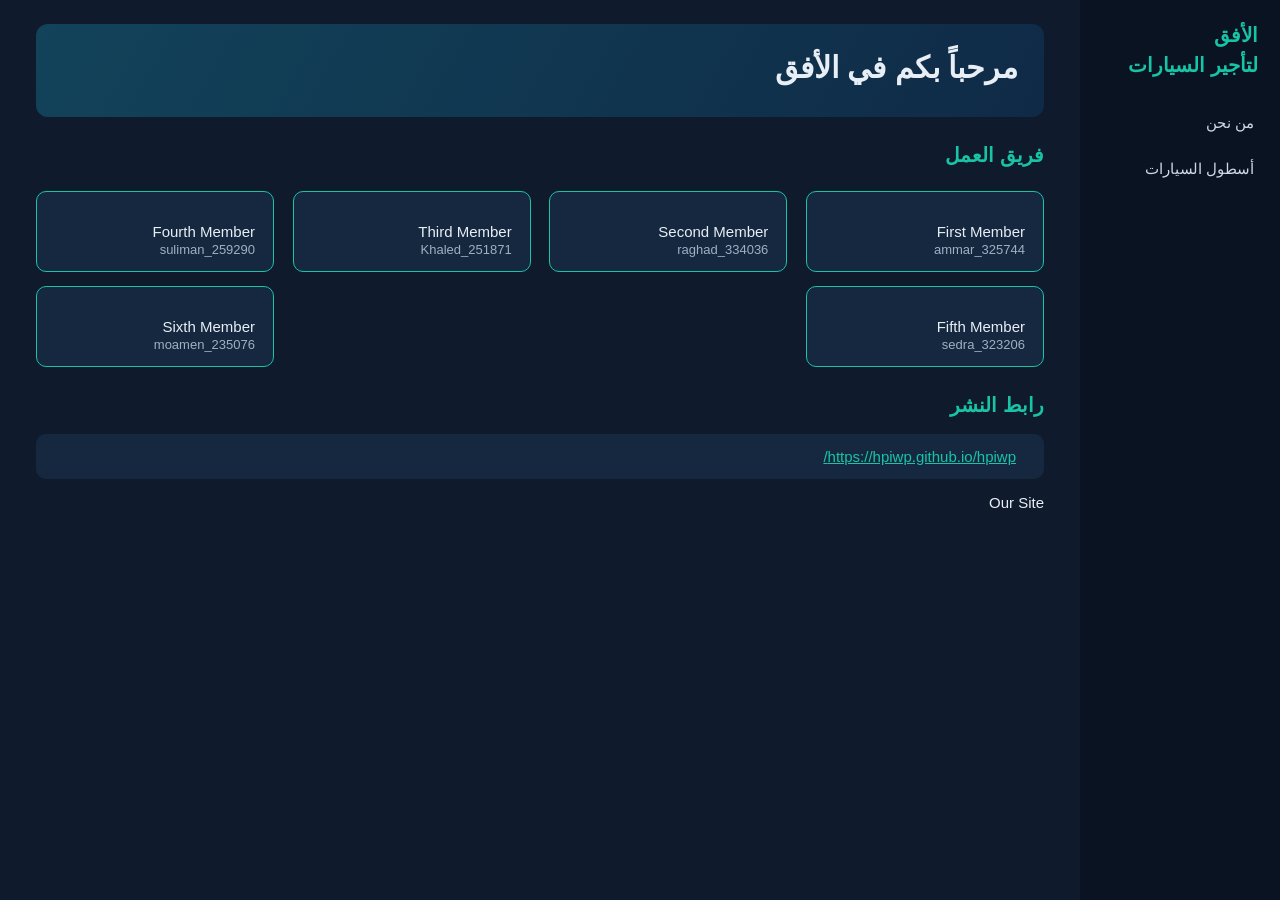
<file: index.html>
<!DOCTYPE html PUBLIC "-//W3C//DTD XHTML 1.0 Strict//EN" "http://www.w3.org/TR/xhtml1/DTD/xhtml1-strict.dtd">
<html xmlns="http://www.w3.org/1999/xhtml" xml:lang="ar" lang="ar" dir="rtl">
<head>
<title>الرئيسية الأفق لتأجير السيارات</title>
<link rel="stylesheet" type="text/css" href="style.css" />

</head>
<body>
<div id="side">
<div id="brand">الأفق<br />لتأجير السيارات</div>
<a href="AboutUs.html">من نحن</a>
<a href="Cars.html">أسطول السيارات</a>  
</div>
<div id="page">
<div class="hero"><h1>مرحباً بكم في الأفق</h1></div>
<h2>فريق العمل</h2>
<div class="cards">
<div class="card"><br />First Member<br /><span>ammar_325744</span></div>
<div class="card"><br />Second Member<br /><span>raghad_334036</span></div>
<div class="card"><br />Third Member<br /><span>Khaled_251871</span></div>
<div class="card"><br />Fourth Member<br /><span>suliman_259290</span></div>
<div class="card"><br />Fifth Member<br /><span>sedra_323206</span></div>
<div class="card"><br />Sixth Member<br /><span>moamen_235076</span></div>
</div>
<h2>رابط النشر</h2>
<p class="panel"><a href="https://hpiwp.github.io/hpiwp/">https://hpiwp.github.io/hpiwp/</a></p>Our Site</a></p>

</div>
</body>
</html>
</file>
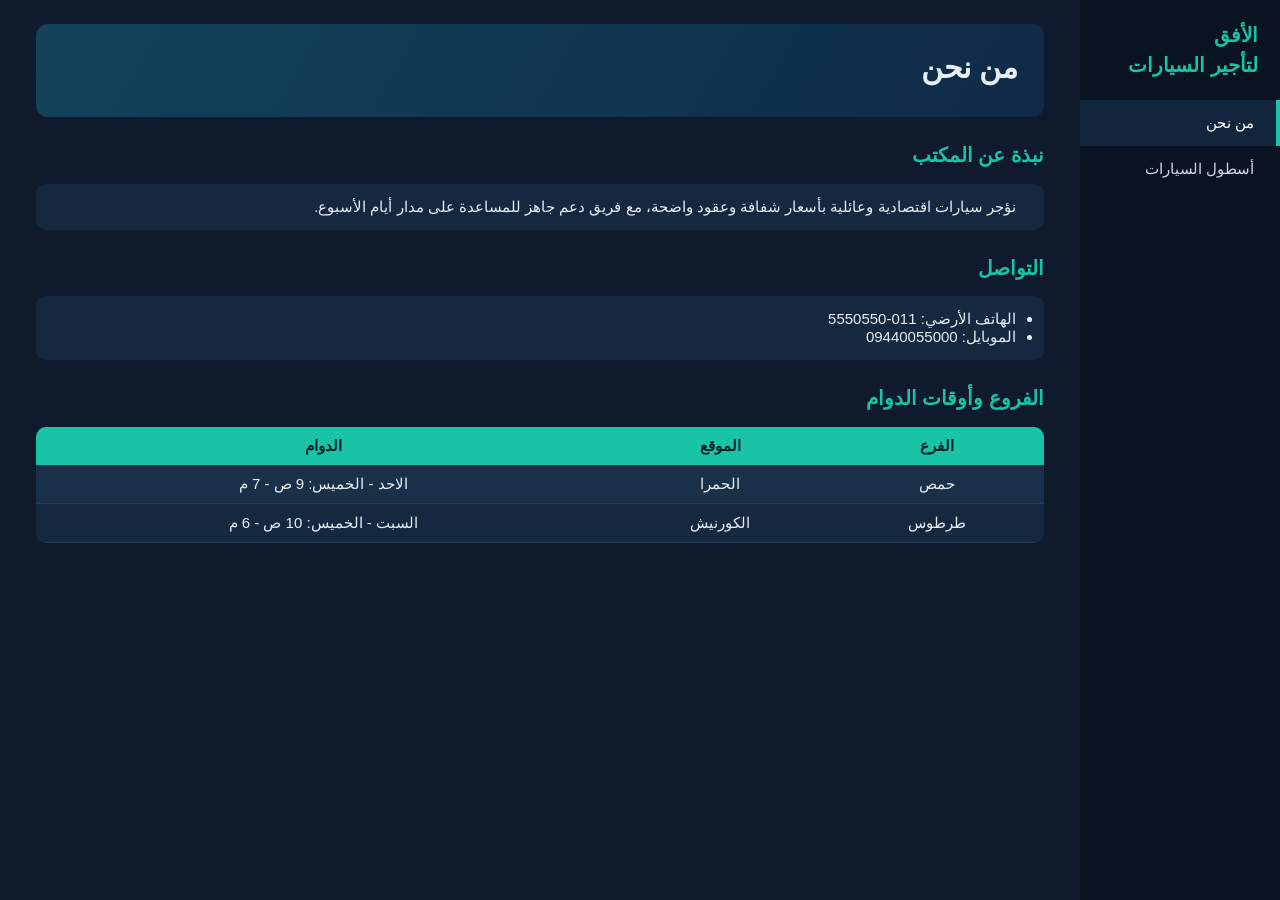
<file: AboutUs.html>
<!DOCTYPE html PUBLIC "-//W3C//DTD XHTML 1.0 Strict//EN" "http://www.w3.org/TR/xhtml1/DTD/xhtml1-strict.dtd">
<html xmlns="http://www.w3.org/1999/xhtml" xml:lang="ar" lang="ar" dir="rtl">
<head>
<title>من نحن الأفق لتأجير السيارات</title>
<link rel="stylesheet" type="text/css" href="style.css" />
</head>
<body>
<div id="side">
<div id="brand">الأفق<br />لتأجير السيارات</div>
<a href="AboutUs.html" class="active">من نحن</a>
<a href="Cars.html">أسطول السيارات</a>
</div>
<div id="page">
<div class="hero"><h1>من نحن</h1></div>
<h2>نبذة عن المكتب</h2>
<p class="panel">نؤجر سيارات اقتصادية وعائلية بأسعار شفافة وعقود واضحة، مع فريق دعم جاهز للمساعدة على مدار أيام الأسبوع.</p>
<h2>التواصل</h2>
<ul class="panel">
<li>الهاتف الأرضي: 011-5550550</li>
<li>الموبايل: 09440055000</li>
</ul>
<h2>الفروع وأوقات الدوام</h2>
<table>
<tr><th>الفرع</th><th>الموقع</th><th>الدوام</th></tr>
<tr><td>حمص</td><td>الحمرا</td><td>الاحد - الخميس: 9 ص - 7 م</td></tr>
<tr><td>طرطوس</td><td>الكورنيش</td><td>السبت - الخميس: 10 ص - 6 م</td></tr>
</table>
</div>
</body>
</html>
</file>
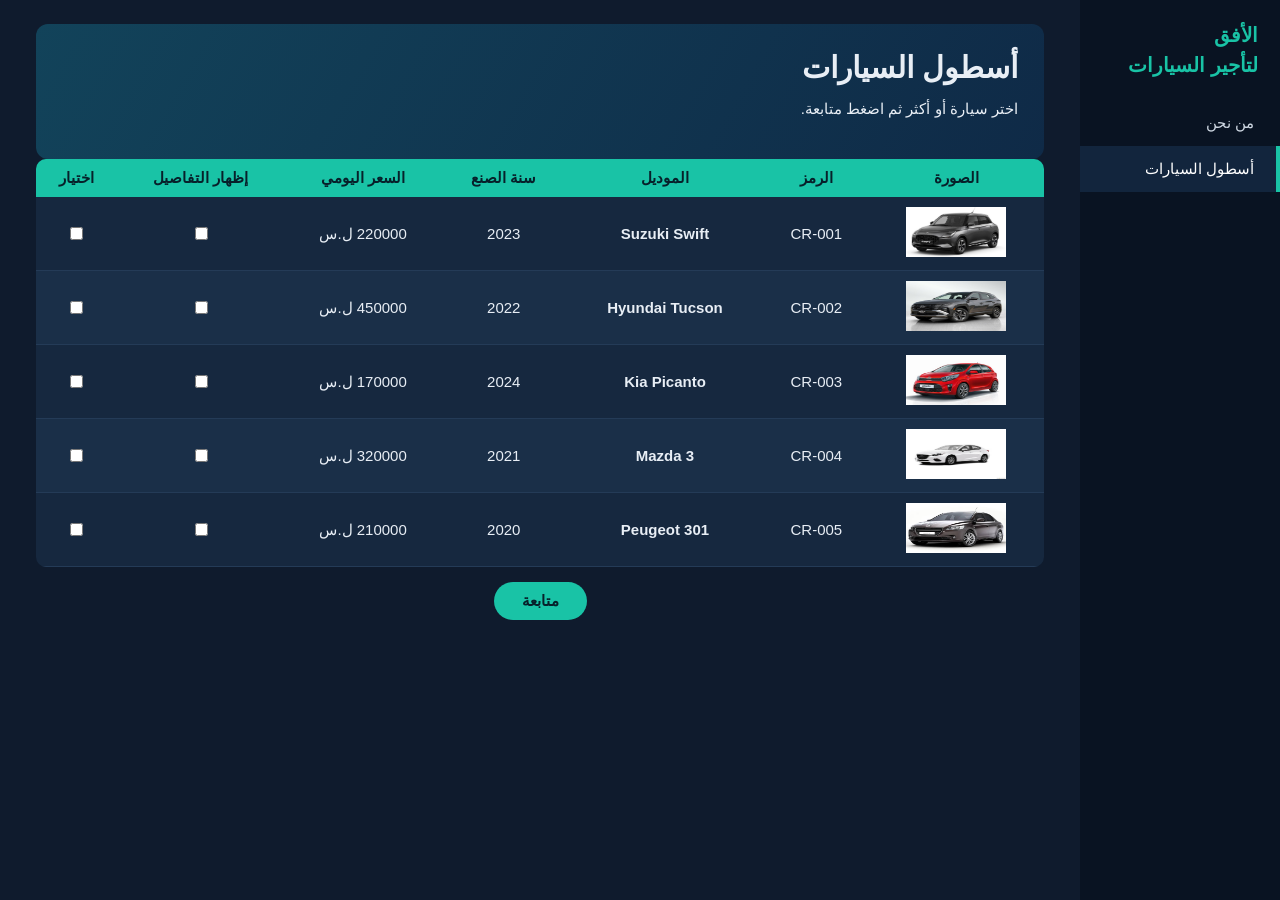
<file: Cars.html>
<!DOCTYPE html PUBLIC "-//W3C//DTD XHTML 1.0 Strict//EN" "http://www.w3.org/TR/xhtml1/DTD/xhtml1-strict.dtd">
<html xmlns="http://www.w3.org/1999/xhtml" xml:lang="ar" lang="ar" dir="rtl">
<head>
<title>أسطول السيارات الأفق لتأجير السيارات</title>
<link rel="stylesheet" type="text/css" href="style.css" />
</head>
<body>
<div id="side">
<div id="brand">الأفق<br />لتأجير السيارات</div>
<a href="AboutUs.html">من نحن</a>
<a href="Cars.html" class="active">أسطول السيارات</a>
</div>
<div id="page">
<div class="hero">
    <h1>أسطول السيارات</h1>
    <p>اختر سيارة أو أكثر ثم اضغط متابعة.</p>
</div>
<table id="fleet">
<thead>
    <tr><th>الصورة</th>
        <th>الرمز</th><th
        th>الموديل</th>
        <th>سنة الصنع</th>
        <th>السعر اليومي</th>
        <th>إظهار التفاصيل</th>
        <th>اختيار</th></tr>
    </thead>

    <tbody>
<tr><td><img src="images/SuzukiSwift.jpg" alt="Suzuki Swift" width="100" height="50" /></td><td>CR-001</td><td><b class="model">Suzuki Swift</b><div class="more">الوقود: بنزين &#8226; ناقل الحركة: عادي &#8226; المقاعد: 5 &#8226; العداد: 28000 كم &#8226; اللون: أبيض</div></td><td>2023</td><td><span class="price">220000</span> ل.س</td><td><input type="checkbox" class="chkInfo" title="التفاصيل" /></td><td><input type="checkbox" class="chkPick" value="CR-001" title="اختيار" /></td></tr>
<tr><td><img src="images/HyundaiTucson.jpg" alt="Hyundai Tucson" width="100" height="50" /></td><td>CR-002</td><td><b class="model">Hyundai Tucson</b><div class="more">الوقود: بنزين &#8226; ناقل الحركة: أوتوماتيك &#8226; المقاعد: 5 &#8226; العداد: 41000 كم &#8226; اللون: رمادي</div></td><td>2022</td><td><span class="price">450000</span> ل.س</td><td><input type="checkbox" class="chkInfo" title="التفاصيل" /></td><td><input type="checkbox" class="chkPick" value="CR-002" title="اختيار" /></td></tr>
<tr><td><img src="images/KiaPicanto.jpg" alt="Kia Picanto" width="100" height="50" /></td><td>CR-003</td><td><b class="model">Kia Picanto</b><div class="more">الوقود: بنزين &#8226; ناقل الحركة: أوتوماتيك &#8226; المقاعد: 4 &#8226; العداد: 9000 كم &#8226; اللون: أزرق</div></td><td>2024</td><td><span class="price">170000</span> ل.س</td><td><input type="checkbox" class="chkInfo" title="التفاصيل" /></td><td><input type="checkbox" class="chkPick" value="CR-003" title="اختيار" /></td></tr>
<tr><td><img src="images/Mazda3.jpg" alt="Mazda 3" width="100" height="50" /></td><td>CR-004</td><td><b class="model">Mazda 3</b><div class="more">الوقود: بنزين &#8226; ناقل الحركة: أوتوماتيك &#8226; المقاعد: 5 &#8226; العداد: 62000 كم &#8226; اللون: أسود</div></td><td>2021</td><td><span class="price">320000</span> ل.س</td><td><input type="checkbox" class="chkInfo" title="التفاصيل" /></td><td><input type="checkbox" class="chkPick" value="CR-004" title="اختيار" /></td></tr>
<tr><td><img src="images/Peugeot301.jpg" alt="Peugeot 301" width="100" height="50" /></td><td>CR-005</td><td><b class="model">Peugeot 301</b><div class="more">الوقود: ديزل &#8226; ناقل الحركة: عادي &#8226; المقاعد: 5 &#8226; العداد: 88000 كم &#8226; اللون: فضي</div></td><td>2020</td><td><span class="price">210000</span> ل.س</td><td><input type="checkbox" class="chkInfo" title="التفاصيل" /></td><td><input type="checkbox" class="chkPick" value="CR-005" title="اختيار" /></td></tr>
</tbody>

</table>
<p class="center">
    <button type="button" id="goBtn">متابعة</button>
     <span id="pickCount"></span></p>

<form id="reserve" action="#" method="post" class="hidden">
<fieldset>
<legend>بيانات الحجز</legend>
<div class="grid">
<div class="fld"><label for="fullName">الاسم الكامل (عربي)</label>
    <input type="text" id="fullName" maxlength="60" /><span class="msg"></span></div>
<div class="fld"><label for="nid">الرقم الوطني *</label>
    <input type="text" id="nid" maxlength="11" /><span class="msg"></span></div>
<div class="fld"><label for="from">بداية التأجير *</label>
    <input type="date" id="from" /><span class="msg"></span></div>
<div class="fld"><label for="to">نهاية التأجير *</label>
    <input type="date" id="to" /><span class="msg"></span></div>
<div class="fld"><label for="phone">رقم الموبايل</label><input type="tel" id="phone" maxlength="14" /><span class="msg"></span></div>
<div class="fld"><label for="mail">البريد الإلكتروني</label>
    <input type="email" id="mail" /><span class="msg"></span></div>
</div>
<p class="center"><button type="submit">إرسال</button></p>
</fieldset>
</form>
<div id="summary" class="hidden"></div>
</div>
<script type="text/javascript" src="jquery.min.js"></script>
<script type="text/javascript" src="myFunctions.js"></script>
</body>
</html>
</file>
<file: style.css>
body, table, input, button, label, legend, p, li, a, h1, h2, div { 
    font-family: "Segoe UI", Tahoma, sans-serif;
     font-size: 15px;
     }

h1 {

     font-size: 30px;
      margin: 0 0 6px 0; 
    }

h2 {
     font-size: 20px; 
     color: #19c3a6; 
     margin-top: 26px; 
    }

body { 
    margin: 0; 
    background: #0f1b2d;
     color: #e8eef5;
      direction: rtl; 
}

a { 
    color: #19c3a6; 
}


#side { 
    position: fixed; 
    top: 0;
     right: 0;
      bottom: 0;
     width: 200px; 
     background: #091322; 
     padding-top: 20px; 
}

#side a {
     display: block; 
     padding: 14px 22px;
      color: #cfd8e3;
       text-decoration: none;
        border-right: 4px solid transparent; 
    }

#side a.active, #side a:hover { 
    background: #12253d;
     border-right-color: #19c3a6; 
     color: #fff; 
}

#side a.exit {
     color: #ff8787;
     margin-top: 30px; 
    }

#brand {
     color: #19c3a6;
      font-size: 20px;
       font-weight: bold;
        padding: 0 22px 20px 22px;
         line-height: 1.5; 
    }

#page {
     margin-right: 200px; 
     padding: 24px 36px; 
     opacity: 1;
    }

.hero { 
    background: linear-gradient(120deg, #12435a, #0f2a47); 
    border-radius: 12px; 
    padding: 26px; 
}
.cards {
     display: flex; 
     justify-content: space-between; 
      margin-top: 24px;
     flex-wrap: wrap;
      gap: 14px; 
    }

.card {
     background: #16283f;
      border-radius: 10px; 
      padding: 14px 18px;
       width: 200px;
        border: 1px solid #19c3a6; 
    }

.card span {
     color: #9fb0c3; 
     font-size: 13px; 
    }

.panel {
     background: #16283f;
      border-radius: 10px;
       padding: 14px 28px;
     }
     
table {
     width: 100%; 
     border-collapse: collapse;
      background: #16283f; 
      border-radius: 10px; 
      overflow: hidden; 
    }
th { 
    background: #19c3a6;
     color: #07202a; 
     padding: 10px; 
}
td { 
    padding: 10px;
     text-align: center;
      border-bottom: 1px solid #243b57; 
}
tbody tr:nth-child(even) {
     background: #1a2f48; 
    }

.more { 
    display: none; 
    margin-top: 6px; 
    background: #0f1b2d; 
    border-radius: 6px; padding: 6px 10px; 
    color: #ffd43b;
     font-size: 13px; 
}

    input[type="text"], input[type="tel"], input[type="email"], input[type="date"] { 

    background: #0f1b2d;
     color: #fff; 
     border: 1px solid #3b5878; 
     border-radius: 6px;
      padding: 9px;
       width: 90%;
 }

input.invalid {
     border-color: #ff6b6b; 
    }

fieldset {
     border: 1px solid #3b5878;
      border-radius: 10px;
       margin-top: 24px; 
    }

legend {
     color: #19c3a6; 
     font-weight: bold;
      padding: 0 8px; 
    }

.grid {
     display: flex;
      flex-wrap: wrap; 
    }

.fld { 
    width: 50%; 
    margin-bottom: 14px; 
}


label {
     display: block; 
     margin-bottom: 5px;
     }

.msg { 
    display: block;
     color: #ff8787; 
     font-size: 13px;
      min-height: 16px; 
}

button {
     background: #19c3a6; 
     color: #07202a; 
     font-weight: bold;
      border: 0; 
     border-radius: 20px;
      padding: 10px 28px; cursor: pointer;
     }

.center {
     text-align: center; 
    }

.hidden { 
    display: none; 
}
#summary { 
    background: #fffbe6;
     color: #222;
      border-radius: 12px; 
      padding: 14px 24px; 
      margin-top: 24px; 
}
#summary table {
     background: #fff;
      color: #222;
     }

#summary td { 
    border-bottom: 1px solid #ddd; 
}

#summary h2 {
     color: #0b7a66; 
    }

#footer {
     text-align: center;
      color: #7f90a5; 
      margin-top: 40px;
       font-size: 13px;
     }
</file>
